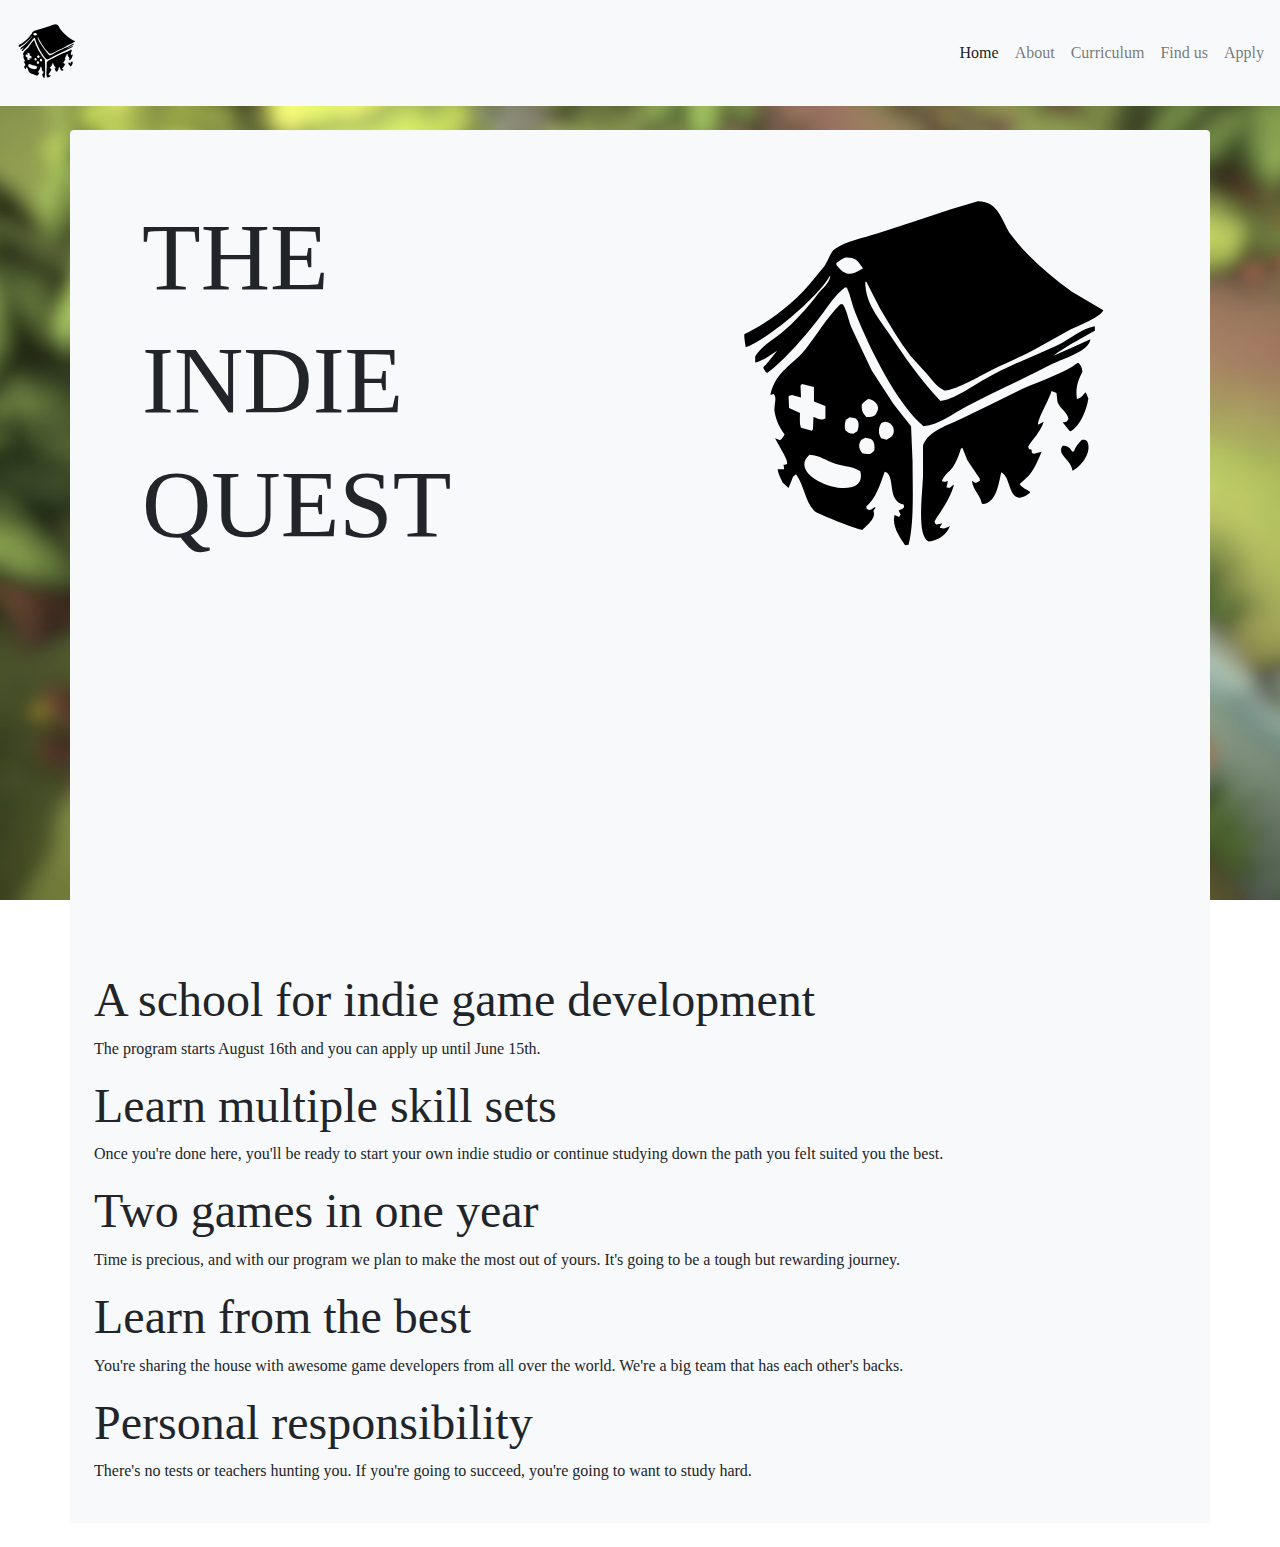
<file: index.html>
<!-- mode:web coding:utf-8-unix -->
<!DOCTYPE html>
<html lang="en">
    <head>
	<meta charset="utf-8"/>
	<meta name="viewport" content="width=device-width, initial-scale=1" />
	<title>The Indie Quest</title>
	<link rel="stylesheet" href="res/css/bs/bootstrap.css">
	<link rel="stylesheet" type="text/css" href="./style.css">
	<link rel="icon" href="./res/img/IQ_Logo_White_Roof_Outlined.svg">
    </head>
    <body>

	<!-- Navbar -->
	<nav class="navbar navbar-expand-lg navbar-light bg-light px-2">
		<a class="navbar-brand" href="#"><img id="iq-navbar-logo" src="./res/img/IQ_Logo_Black_Simple.svg" alt="The Indie Quest Logo" title="The Indie Quest Logo"/></a>
		<button class="navbar-toggler"
			type="button"
			data-bs-toggle="collapse"
			data-bs-target="#navbar-navs"
			aria-controls="navbar-navs"
			aria-expanded="false"
			aria-label="Toggle navigation">
		    <span class="navbar-toggler-icon"></span>
		</button>
		<div class="collapse navbar-collapse" id="navbar-navs">
		    <ul class="navbar-nav mb-2 mb-lg-0 ms-auto">
			<li class="nav-item">
			    <a class="nav-link active" href="#">Home</a>
			</li>
			<li class="nav-item">
			    <a class="nav-link" href="about.html">About</a>
			</li>
			<li class="nav-item">
			    <a class="nav-link" href="curriculum.html">Curriculum</a>
			</li>
			<li class="nav-item">
			    <a class="nav-link" href="findus.html">Find us</a>
			</li>
			<li class="nav-item">
			    <a class="nav-link" href="apply.html">Apply</a>
			</li>
		    </ul>
		</div>
	</nav>

	<!-- Body -->
	<div class="container-lg bg-light my-4 pb-4 px-4 rounded">
	    <!-- Logo and title for big screens -->
	    <div class="row d-none d-lg-flex">
		<div class="col w-50 my-auto ms-5">
		    <h1 class="iq-home-title-lg">THE</h1>
		    
		    <h1 class="iq-home-title-lg">INDIE</h1>
		    
		    <h1 class="iq-home-title-lg">QUEST</h1>
		</div>
		<div class="col w-50 my-auto">
		    <img src="./res/img/IQ_Logo_Black_Simple.svg" alt="The Indie Quest Logo" title="The Indie Quest Logo" class="w-100">
		</div>
	    </div>
	    <!-- Logo and title for small screens -->
	    <div class="d-lg-none w-50 m-auto text-center">
		<img src="./res/img/IQ_Logo_Black_Simple.svg" alt="The Indie Quest Logo" title="The Indie Quest Logo" class="w-100">
		<h1>THE INDIE QUEST</h1>
	    </div>
	    
	    <!-- Cool video -->
	    <div class="m-auto mb-4 w-50 mw-75">
		<div class="video-container">
		    <iframe
			class="video rounded"
			src="https://www.youtube-nocookie.com/embed/fi1YRh37xsc"
			title="YouTube video player"
			allow="accelerometer; autoplay; clipboard-write; encrypted-media; gyroscope; picture-in-picture"
			allowfullscreen
			aria-label="YouTube video introducing The Indie Quest"
		    ></iframe>
		</div>
	    </div>
	    	    
	    <h2 class="display-5">A school for indie game development</h2>
	    <p>The program starts August 16th and you can apply up until June 15th.</p>
	    <h2 class="display-5">Learn multiple skill sets</h2>
	    <p>Once you're done here, you'll be ready to start your own indie studio or continue studying down the path you felt suited you the best.</p>
	    <h2 class="display-5">Two games in one year</h2>
	    <p>Time is precious, and with our program we plan to make the most out of yours. It's going to be a tough but rewarding journey.</p>
	    <h2 class="display-5">Learn from the best</h2>
	    <p>You're sharing the house with awesome game developers from all over the world. We're a big team that has each other's backs.</p>
	    <h2 class="display-5">Personal responsibility</h2>
	    <p>There's no tests or teachers hunting you. If you're going to succeed, you're going to want to study hard.</p>
	</div>
	<script src=res/js/bs/bootstrap.bundle.js></script>
    </body>
</html>
</file>
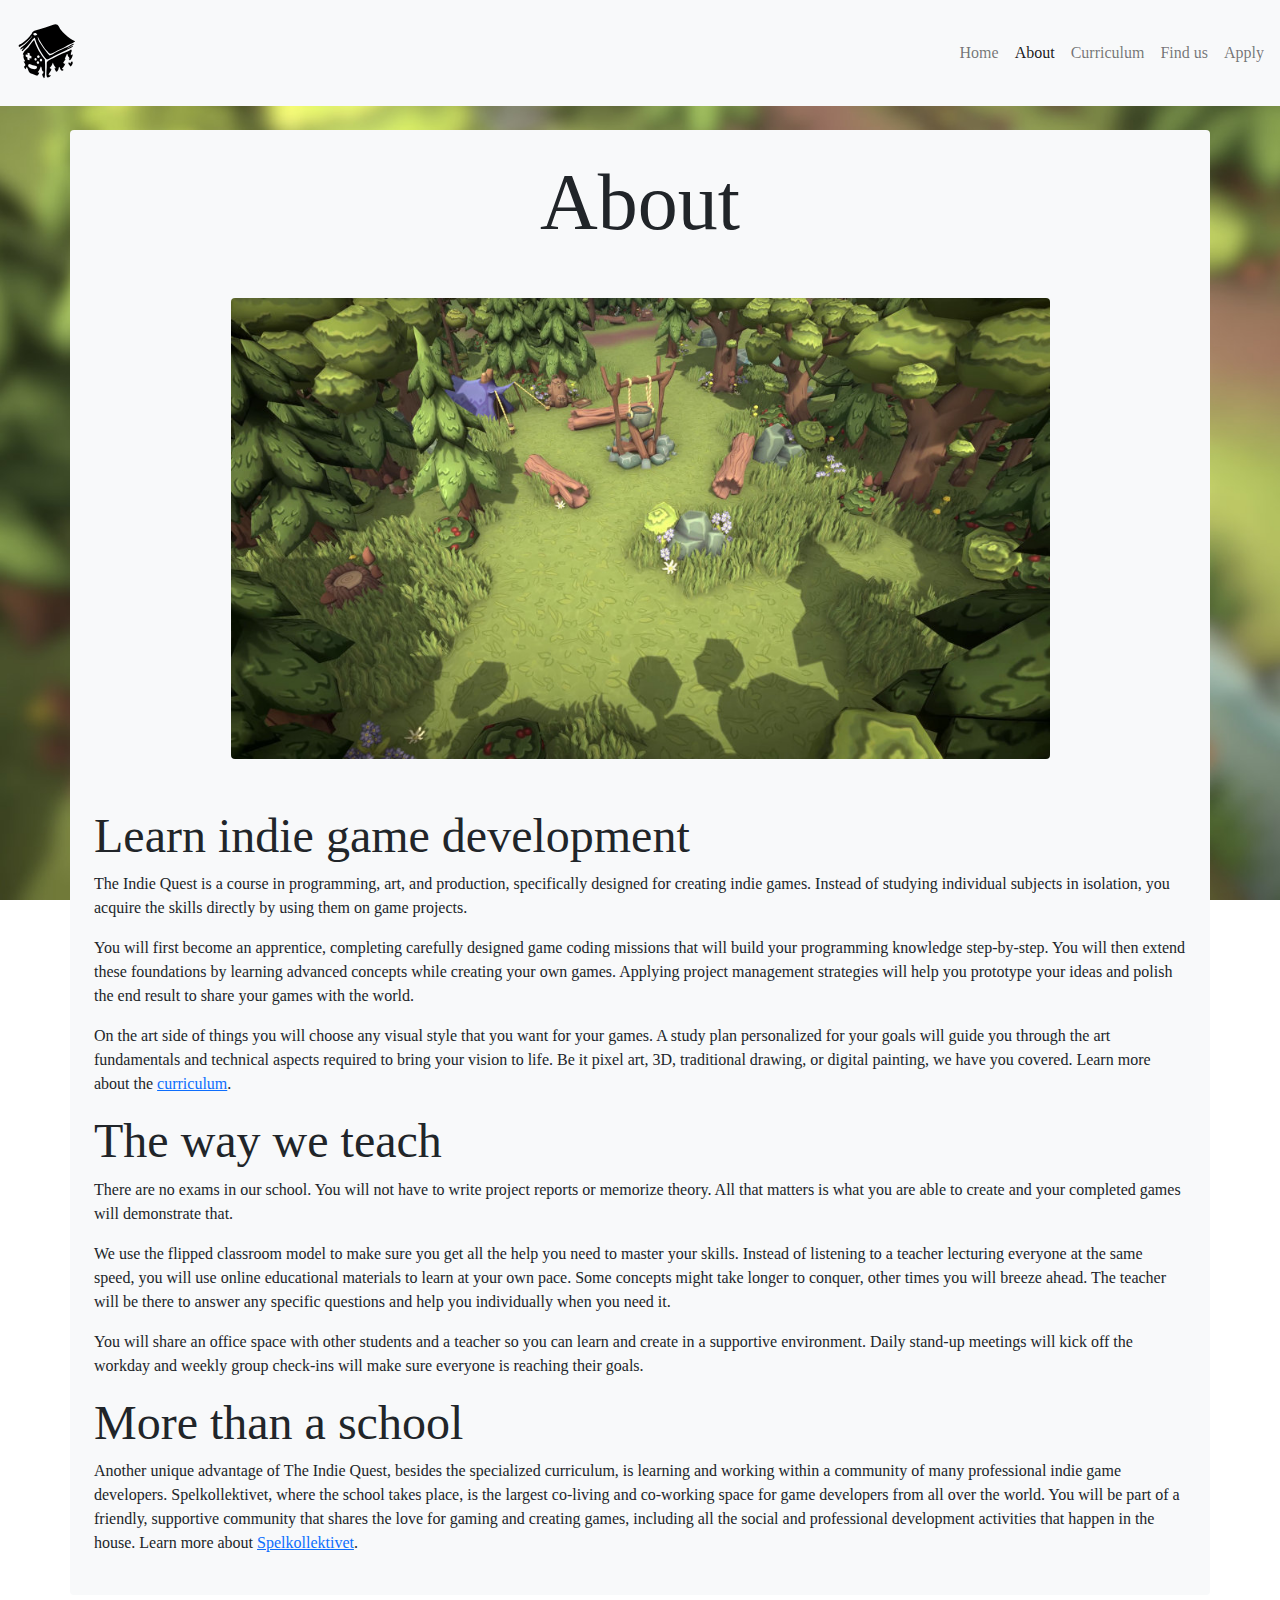
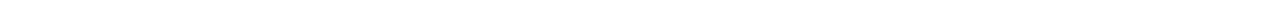
<file: about.html>
<!-- mode:web coding:utf-8-unix -->
<!DOCTYPE html>
<html lang="en">
    <head>
	<title>The Indie Quest > About</title>
	<meta charset="utf-8"/>
	<meta name="viewport" content="width=device-width, initial-scale=1" />
	<link rel="stylesheet" href="res/css/bs/bootstrap.css">
	<link rel="stylesheet" type="text/css" href="./style.css">
	<link rel="icon" href="./res/img/IQ_Logo_White_Roof_Outlined.svg">
    </head>
    <body>
	
	<!-- Navbar -->
	<nav class="navbar navbar-expand-lg navbar-light bg-light px-2">
		<a class="navbar-brand" href="#"><img id="iq-navbar-logo" src="./res/img/IQ_Logo_Black_Simple.svg" alt="The Indie Quest Logo" title="The Indie Quest Logo"/></a>
		<button class="navbar-toggler"
			type="button"
			data-bs-toggle="collapse"
			data-bs-target="#navbar-navs"
			aria-controls="navbar-navs"
			aria-expanded="false"
			aria-label="Toggle navigation">
		    <span class="navbar-toggler-icon"></span>
		</button>
		<div class="collapse navbar-collapse" id="navbar-navs">
		    <ul class="navbar-nav mb-2 mb-lg-0 ms-auto">
			<li class="nav-item">
			    <a class="nav-link" href="index.html">Home</a>
			</li>
			<li class="nav-item">
			    <a class="nav-link active" href="#">About</a>
			</li>
			<li class="nav-item">
			    <a class="nav-link" href="curriculum.html">Curriculum</a>
			</li>
			<li class="nav-item">
			    <a class="nav-link" href="findus.html">Find us</a>
			</li>
			<li class="nav-item">
			    <a class="nav-link" href="apply.html">Apply</a>
			</li>
		    </ul>
		</div>
	</nav>

	<!-- Body -->
	<div class="container-lg bg-light my-4 p-4 rounded">
	    <h1 class="display-1 text-center">About</h1>
	    <div class="w-100 text-center my-5">
		<img src="res/img/iq-forest.jpg" alt="Screenshot of a video game showing a forest" title="Screenshot of a video game showing a forest" class="w-75 rounded">
	    </div>
	    <h2 class="display-5">Learn indie game development</h2>
	    <p>
		The Indie Quest is a course in programming, art, and production, specifically designed for creating indie games.
		Instead of studying individual subjects in isolation, you acquire the skills directly by using them on game projects.
	    </p>

	    <p>
		You will first become an apprentice, completing carefully designed game coding missions that will build your programming knowledge step-by-step.
		You will then extend these foundations by learning advanced concepts while creating your own games.
		Applying project management strategies will help you prototype your ideas and polish the end result to share your games with the world.
	    </p>

	    <p>
		On the art side of things you will choose any visual style that you want for your games.
		A study plan personalized for your goals will guide you through the art fundamentals and technical aspects required to bring your vision to life.
		Be it pixel art, 3D, traditional drawing, or digital painting, we have you covered.
		Learn more about the <a href="curriculum.html">curriculum</a>.
	    </p>

	    <h2 class="display-5">The way we teach</h2>
	    <p>
		There are no exams in our school. You will not have to write project reports or memorize theory.
		All that matters is what you are able to create and your completed games will demonstrate that.
	    </p>

	    <p>
		We use the flipped classroom model to make sure you get all the help you need to master your skills.
		Instead of listening to a teacher lecturing everyone at the same speed, you will use online educational materials to learn at your own pace.
		Some concepts might take longer to conquer, other times you will breeze ahead.
		The teacher will be there to answer any specific questions and help you individually when you need it.
	    </p>

	    <p>
		You will share an office space with other students and a teacher so you can learn and create in a supportive environment.
		Daily stand-up meetings will kick off the workday and weekly group check-ins will make sure everyone is reaching their goals.
	    </p>

	    <h2 class="display-5">More than a school</h2>
	    <p>
		Another unique advantage of The Indie Quest, besides the specialized curriculum, is learning and working within a community of many professional indie game developers.
		Spelkollektivet, where the school takes place, is the largest co-living and co-working space for game developers from all over the world.
		You will be part of a friendly, supportive community that shares the love for gaming and creating games, including all the social and professional development activities that happen in the house.
		Learn more about <a href="https://www.spelkollektivet.com" target="_blank">Spelkollektivet</a>.
	    </p>

	</div>
	<script src=res/js/bs/bootstrap.bundle.js></script>
    </body>
</html>
</file>
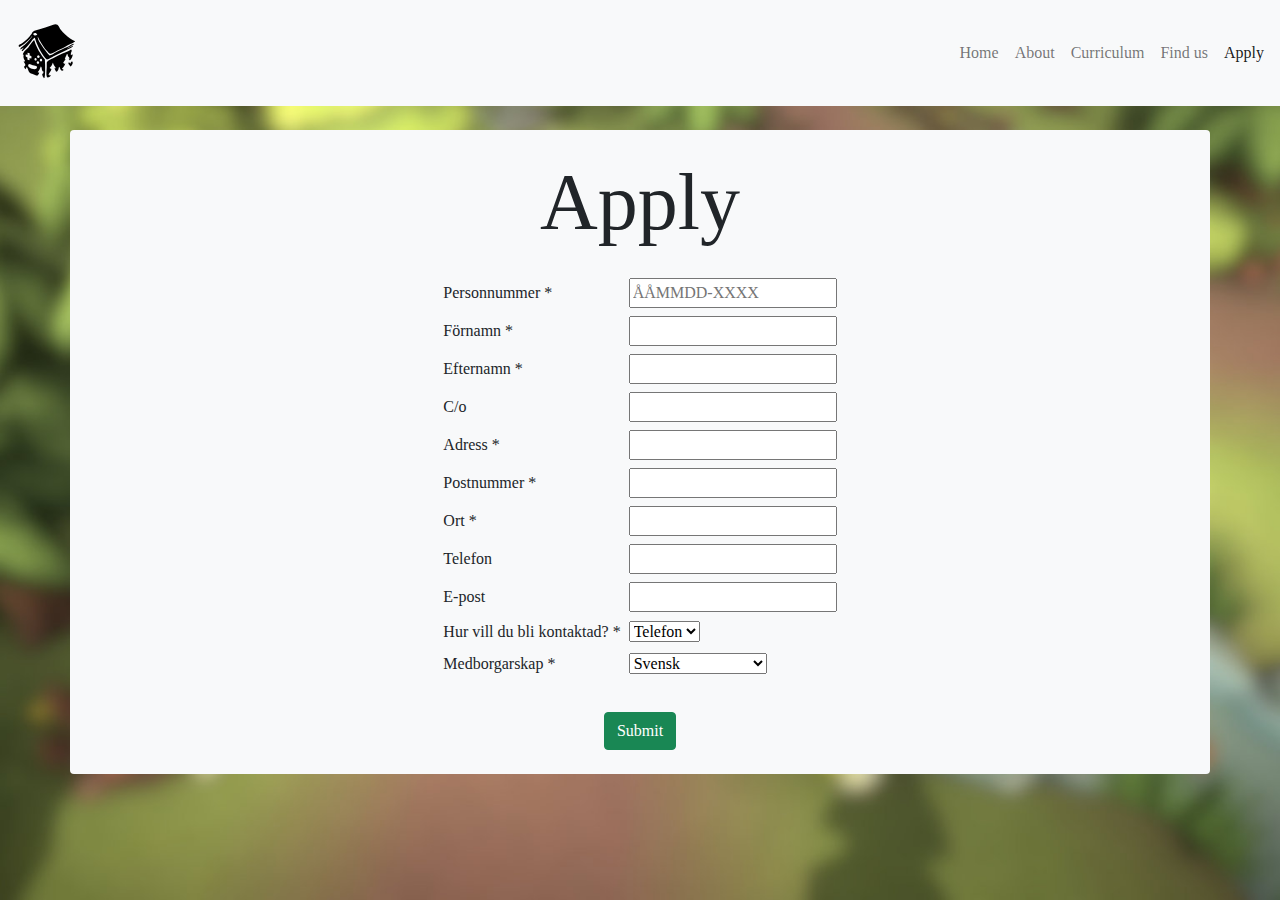
<file: apply.html>
<!-- mode:web coding:utf-8-unix -->
<!DOCTYPE html>
<html lang="en">
    <head>
	<meta charset="utf-8"/>
	<meta name="viewport" content="width=device-width, initial-scale=1" />
	<title>The Indie Quest</title>
	<link rel="stylesheet" href="res/css/bs/bootstrap.css">
	<link rel="stylesheet" type="text/css" href="./style.css">
	<link rel="icon" href="./res/img/IQ_Logo_White_Roof_Outlined.svg">
    </head>
    <body>

	<!-- Navbar -->
	<nav class="navbar navbar-expand-lg navbar-light bg-light px-2">
		<a class="navbar-brand" href="#"><img id="iq-navbar-logo" src="./res/img/IQ_Logo_Black_Simple.svg" alt="The Indie Quest Logo" title="The Indie Quest Logo"/></a>
		<button class="navbar-toggler"
			type="button"
			data-bs-toggle="collapse"
			data-bs-target="#navbar-navs"
			aria-controls="navbar-navs"
			aria-expanded="false"
			aria-label="Toggle navigation">
		    <span class="navbar-toggler-icon"></span>
		</button>
		<div class="collapse navbar-collapse" id="navbar-navs">
		    <ul class="navbar-nav mb-2 mb-lg-0 ms-auto">
			<li class="nav-item">
			    <a class="nav-link" href="index.html">Home</a>
			</li>
			<li class="nav-item">
			    <a class="nav-link" href="about.html">About</a>
			</li>
			<li class="nav-item">
			    <a class="nav-link" href="curriculum.html">Curriculum</a>
			</li>
			<li class="nav-item">
			    <a class="nav-link" href="findus.html">Find us</a>
			</li>
			<li class="nav-item">
			    <a class="nav-link active" href="#">Apply</a>
			</li>
		    </ul>
		</div>
	</nav>

	<!-- Body -->
	<div class="container-lg bg-light my-4 p-4 rounded">
	    <h1 class="display-1 text-center">Apply</h1>
	    <div class="w-100 mt-4">
		<form>
		    <table class="m-auto" id="apply-form-table">
			<tr>
			    <td class="apply-form-td">Personnummer *</td>
			    <td class="apply-form-td"><input type="text" placeholder="ÅÅMMDD-XXXX" name="persnr" id="persnr" required></td>
			</tr>
			<tr>
			    <td class="apply-form-td">Förnamn *</td>
			    <td class="apply-form-td"><input type="text" name="firstname" id="firstname" required></td>
			</tr>
			<tr>
			    <td class="apply-form-td">Efternamn *</td>
			    <td class="apply-form-td"><input type="text" name="surname" id="surname" required></td>
			</tr>
			<tr>
			    <td class="apply-form-td">C/o</td>
			    <td class="apply-form-td"><input type="text" name="co" id="co"></td>
			</tr>
			<tr>
			    <td class="apply-form-td">Adress *</td>
			    <td class="apply-form-td"><input type="text" name="address" id="address" required></td>
			</tr>
			<tr>
			    <td class="apply-form-td">Postnummer *</td>
			    <td class="apply-form-td"><input type="text" name="postnr" id="postnr" required></td>
			</tr>
			<tr>
			    <td class="apply-form-td">Ort *</td>
			    <td class="apply-form-td"><input type="text" name="city" id="city" required></td>
			</tr>
			<tr>
			    <td class="apply-form-td">Telefon</td>
			    <td class="apply-form-td"><input type="text" name="phone" id="phone"></td>
			</tr>
			<tr>
			    <td class="apply-form-td">E-post</td>
			    <td class="apply-form-td"><input type="text" name="email" id="email"></td>
			</tr>
			<tr>
			    <td class="apply-form-td">Hur vill du bli kontaktad? *</td>
			    <td class="apply-form-td">
				<select id="contactmethod" name="contactmethod">
				    <option value="telefon">Telefon</option>
				    <option value="email">Mail</option>
				</select>
			    </td>
			</tr>
			<tr>
			    <td class="apply-form-td">Medborgarskap *</td>
			    <td class="apply-form-td">
				<select id="citizenship_select" name="citizenship_select" onchange="set_show_citizenship_input(this.value);">
				    <option value="sverige">Svensk</option>
				    <option value="other">Annat (ange land)</option>
				</select>
			    </td>
			</tr>
			<tr>
			    <td class="apply-form-td"> <!-- Empty, puts citizen_input next to it --> </td>
			    <td class="apply-form-td">
				<input type="text" placeholder="Land" name="citizenship_input" id="citizenship_input" value="sverige" required>
			    </td>
			</tr>
		    </table>
		    <div class="text-center mt-4">
			<button class="btn btn-success">
			    Submit
			</button>
		    </div>
		</form>
	    </div>
	</div>
	<script src="res/js/apply.js"></script>
	<script src=res/js/bs/bootstrap.bundle.js></script>
    </body>
</html>
</file>
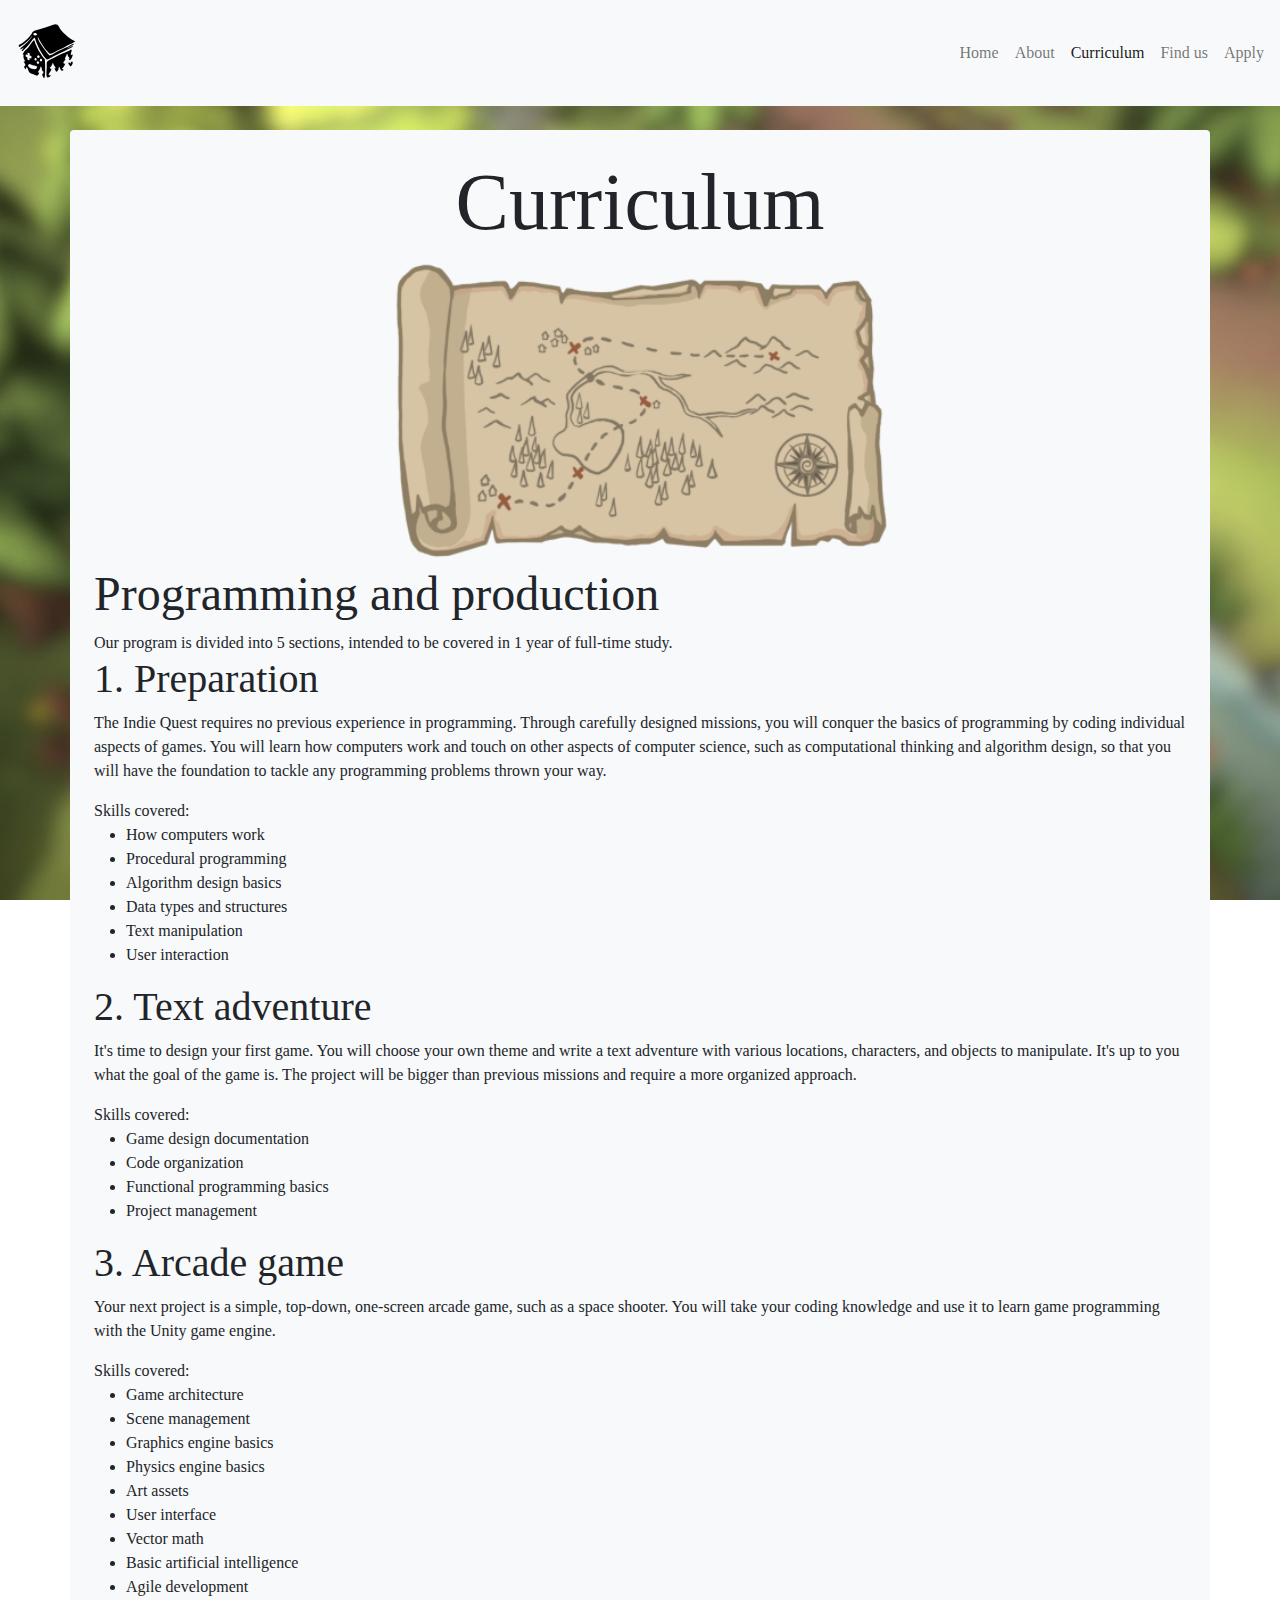
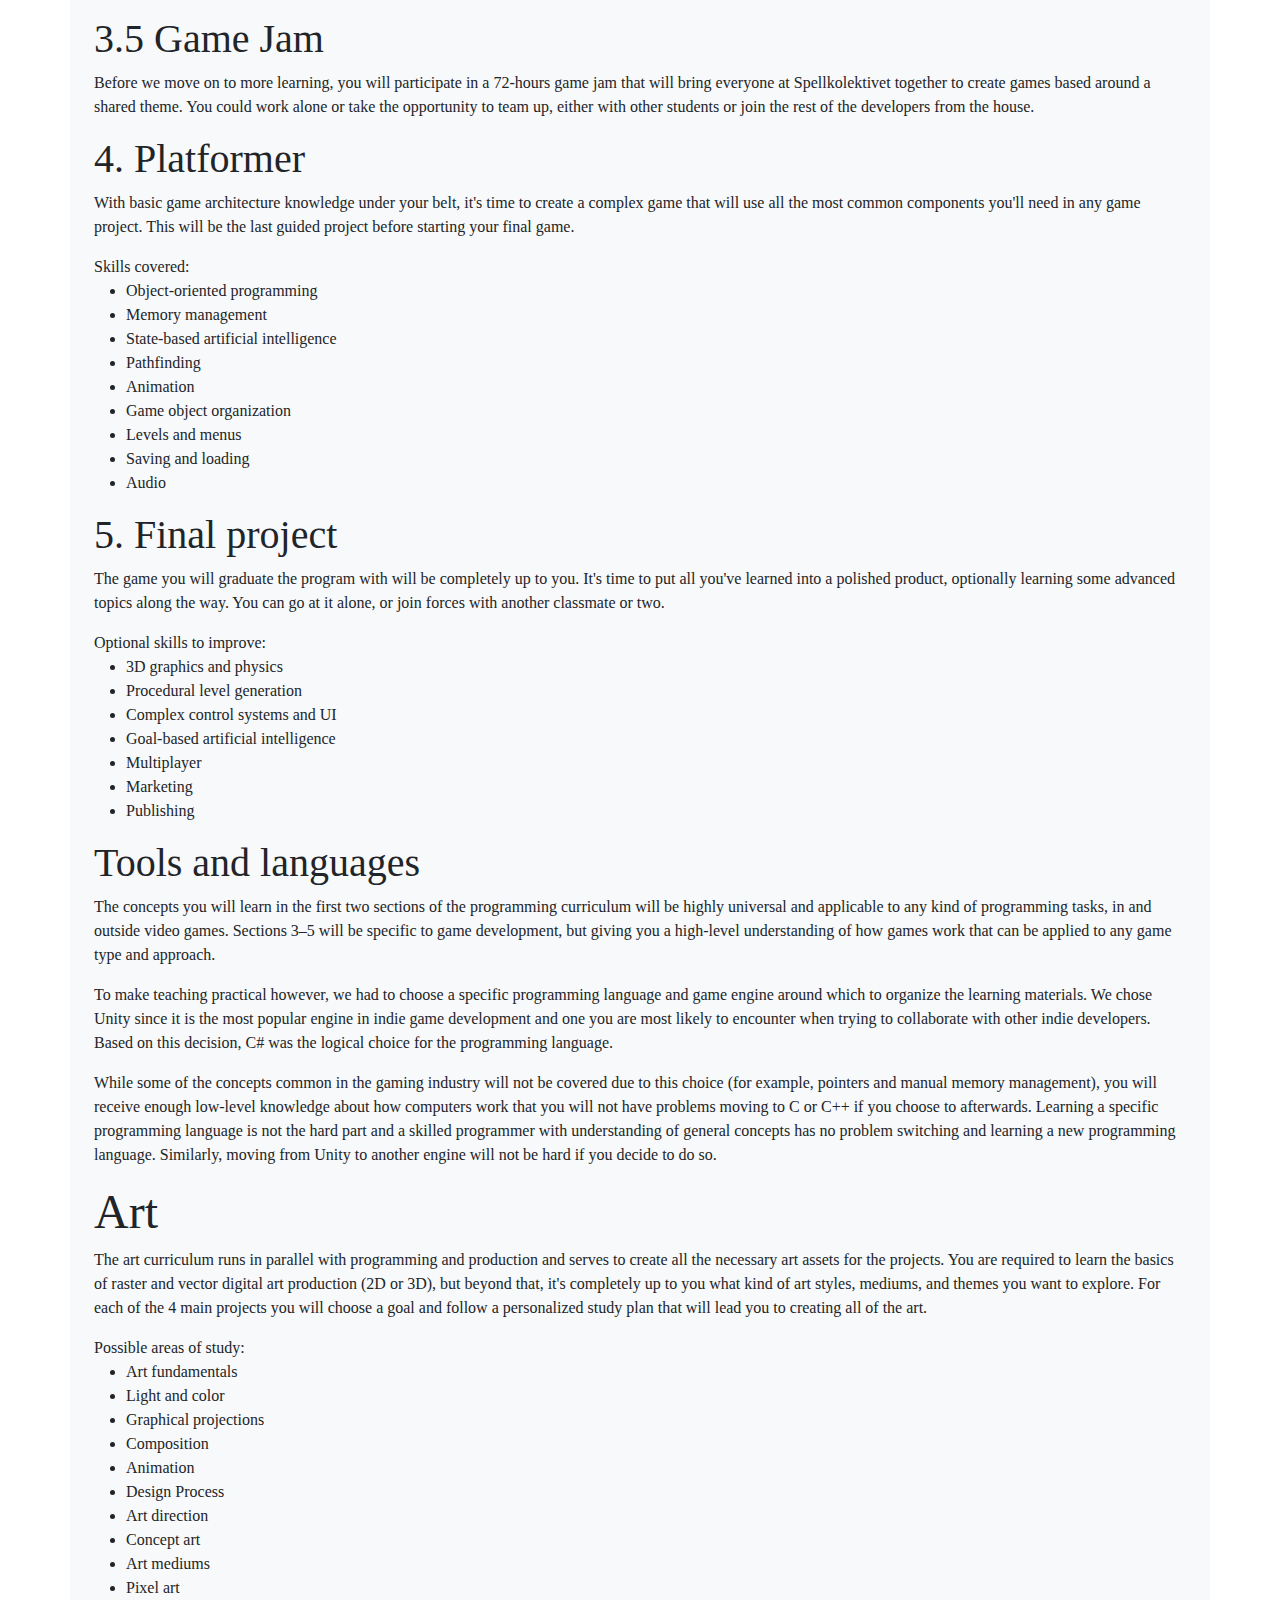
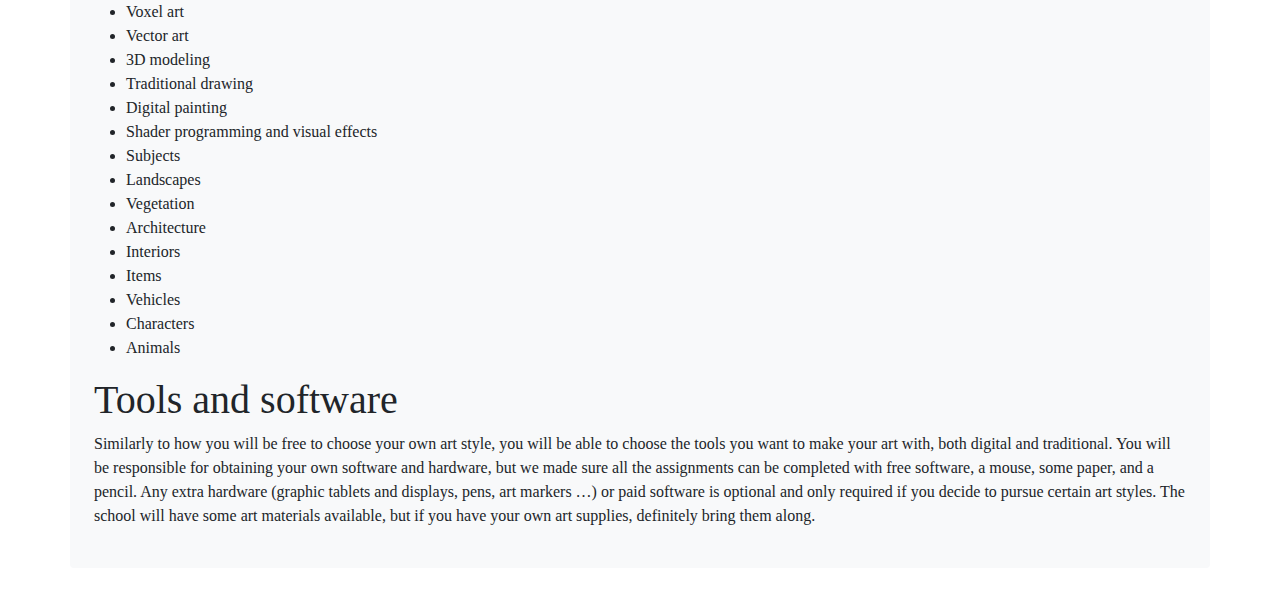
<file: curriculum.html>
<!-- mode:web coding:utf-8-unix -->
<!DOCTYPE html>
<html lang="en">
    <head>
	<title>The Indie Quest > Curriculum</title>
	<meta charset="utf-8"/>
	<meta name="viewport" content="width=device-width, initial-scale=1" />
	<link rel="stylesheet" href="res/css/bs/bootstrap.css">
	<link rel="stylesheet" type="text/css" href="./style.css">
	<link rel="icon" href="./res/img/IQ_Logo_White_Roof_Outlined.svg">
    </head>
    <body>

	<!-- Navbar -->
	<nav class="navbar navbar-expand-lg navbar-light bg-light px-2">
		<a class="navbar-brand" href="#"><img id="iq-navbar-logo" src="./res/img/IQ_Logo_Black_Simple.svg" alt="The Indie Quest Logo" title="The Indie Quest Logo"/></a>
		<button class="navbar-toggler"
			type="button"
			data-bs-toggle="collapse"
			data-bs-target="#navbar-navs"
			aria-controls="navbar-navs"
			aria-expanded="false"
			aria-label="Toggle navigation">
		    <span class="navbar-toggler-icon"></span>
		</button>
		<div class="collapse navbar-collapse" id="navbar-navs">
		    <ul class="navbar-nav mb-2 mb-lg-0 ms-auto">
			<li class="nav-item">
			    <a class="nav-link" href="index.html">Home</a>
			</li>
			<li class="nav-item">
			    <a class="nav-link" href="about.html">About</a>
			</li>
			<li class="nav-item">
			    <a class="nav-link active" href="curriculum.html">Curriculum</a>
			</li>
			<li class="nav-item">
			    <a class="nav-link" href="findus.html">Find us</a>
			</li>
			<li class="nav-item">
			    <a class="nav-link" href="apply.html">Apply</a>
			</li>
		    </ul>
		</div>
	</nav>

	<!-- Body -->
	<div class="container-lg bg-light my-4 p-4 rounded">
	    <h1 class="display-1 text-center">Curriculum</h1>
	    <div class="w-100 text-center">
		<img src="res/img/indie-quest-map.png" alt="An image of a map" title="An image of a map" class="w-50">
	    </div>
	    <h2 class="display-5">Programming and production</h2>
	    Our program is divided into 5 sections, intended to be covered in 1 year of full-time study.

	    <h3 class="display-6">1. Preparation</h3>
	    <p>
		The Indie Quest requires no previous experience in programming.
		Through carefully designed missions, you will conquer the basics of programming by coding individual aspects of games.
		You will learn how computers work and touch on other aspects of computer science, such as computational thinking and algorithm design, so that you will have the foundation to tackle any programming problems thrown your way.
	    </p>

	    Skills covered:
	    <ul>
		<li>How computers work</li>
		<li>Procedural programming</li>
		<li>Algorithm design basics</li>
		<li>Data types and structures</li>
		<li>Text manipulation</li>
		<li>User interaction</li>
	    </ul>

	    <h3 class="display-6">2. Text adventure</h3>
	    <p>
		It's time to design your first game.
		You will choose your own theme and write a text adventure with various locations, characters, and objects to manipulate.
		It's up to you what the goal of the game is.
		The project will be bigger than previous missions and require a more organized approach.
	    </p>

	    Skills covered:
	    <ul>
		<li>Game design documentation</li>
		<li>Code organization</li>
		<li>Functional programming basics</li>
		<li>Project management</li>
	    </ul>
	    
	    <h3 class="display-6">3. Arcade game</h3>
	    <p>
		Your next project is a simple, top-down, one-screen arcade game, such as a space shooter.
		You will take your coding knowledge and use it to learn game programming with the Unity game engine.
	    </p>

	    Skills covered:
	    <ul>
		<li>Game architecture</li>
 		<li>Scene management</li>
 		<li>Graphics engine basics</li>
 		<li>Physics engine basics</li>
 		<li>Art assets</li>
 		<li>User interface</li>
 		<li>Vector math</li>
 		<li>Basic artificial intelligence</li>
 		<li>Agile development</li>
 	    </ul>

	    <h3 class="display-6">3.5 Game Jam</h3>
	    <p>
		Before we move on to more learning, you will participate in a 72-hours game jam that will bring everyone at Spellkolektivet together to create games based around a shared theme.
		You could work alone or take the opportunity to team up, either with other students or join the rest of the developers from the house.
	    </p>

	    <h3 class="display-6">4. Platformer</h3>
	    <p>
		With basic game architecture knowledge under your belt, it's time to create a complex game that will use all the most common components you'll need in any game project.
		This will be the last guided project before starting your final game.
	    </p>

	    Skills covered:
	    <ul>
		<li>Object-oriented programming</li>
 		<li>Memory management</li>
 		<li>State-based artificial intelligence</li>
 		<li>Pathfinding</li>
 		<li>Animation</li>
 		<li>Game object organization</li>
 		<li>Levels and menus</li>
 		<li>Saving and loading</li>
 		<li>Audio</li>
	    </ul>
 
	    <h3 class="display-6">5. Final project</h3>
	    <p>
		The game you will graduate the program with will be completely up to you.
		It's time to put all you've learned into a polished product, optionally learning some advanced topics along the way.
		You can go at it alone, or join forces with another classmate or two.
	    </p>

	    Optional skills to improve:
	    <ul>
		<li>3D graphics and physics</li>
 		<li>Procedural level generation</li>
 		<li>Complex control systems and UI</li>
 		<li>Goal-based artificial intelligence</li>
 		<li>Multiplayer</li>
 		<li>Marketing</li>
 		<li>Publishing</li>
	    </ul>
 
	    <h3 class="display-6">Tools and languages</h3>
	    <p>
		The concepts you will learn in the first two sections of the programming curriculum will be highly universal and applicable to any kind of programming tasks, in and outside video games. Sections 3–5 will be specific to game development, but giving you a high-level understanding of how games work that can be applied to any game type and approach.
	    </p>

	    <p>
		To make teaching practical however, we had to choose a specific programming language and game engine around which to organize the learning materials.
		We chose Unity since it is the most popular engine in indie game development and one you are most likely to encounter when trying to collaborate with other indie developers.
		Based on this decision, C# was the logical choice for the programming language.
	    </p>

	    <p>
		While some of the concepts common in the gaming industry will not be covered due to this choice (for example, pointers and manual memory management), you will receive enough low-level knowledge about how computers work that you will not have problems moving to C or C++ if you choose to afterwards.
		Learning a specific programming language is not the hard part and a skilled programmer with understanding of general concepts has no problem switching and learning a new programming language.
		Similarly, moving from Unity to another engine will not be hard if you decide to do so.
	    </p>

	    <h2 class="display-5">Art</h2>
	    <p>
		The art curriculum runs in parallel with programming and production and serves to create all the necessary art assets for the projects.
		You are required to learn the basics of raster and vector digital art production (2D or 3D), but beyond that, it's completely up to you what kind of art styles, mediums, and themes you want to explore.
		For each of the 4 main projects you will choose a goal and follow a personalized study plan that will lead you to creating all of the art.
	    </p>

	    Possible areas of study:
	    <ul>
		<li>Art fundamentals</li>
 		<li>Light and color</li>
 		<li>Graphical projections</li>
 		<li>Composition</li>
 		<li>Animation</li>
 		<li>Design Process</li>
 		<li>Art direction</li>
 		<li>Concept art</li>
 		<li>Art mediums</li>
 		<li>Pixel art</li>
 		<li>Voxel art</li>
 		<li>Vector art</li>
 		<li>3D modeling</li>
 		<li>Traditional drawing</li>
 		<li>Digital painting</li>
 		<li>Shader programming and visual effects</li>
 		<li>Subjects</li>
 		<li>Landscapes</li>
 		<li>Vegetation</li>
 		<li>Architecture</li>
 		<li>Interiors</li>
 		<li>Items</li>
 		<li>Vehicles</li>
 		<li>Characters</li>
 		<li>Animals</li>
 	    </ul>

	    <h3 class="display-6">Tools and software</h3>
	    <p>
		Similarly to how you will be free to choose your own art style, you will be able to choose the tools you want to make your art with, both digital and traditional.
		You will be responsible for obtaining your own software and hardware, but we made sure all the assignments can be completed with free software, a mouse, some paper, and a pencil.
		Any extra hardware (graphic tablets and displays, pens, art markers …) or paid software is optional and only required if you decide to pursue certain art styles.
		The school will have some art materials available, but if you have your own art supplies, definitely bring them along.
	    </p>
	</div>
	<script src=res/js/bs/bootstrap.bundle.js></script>
    </body>
</html>
</file>
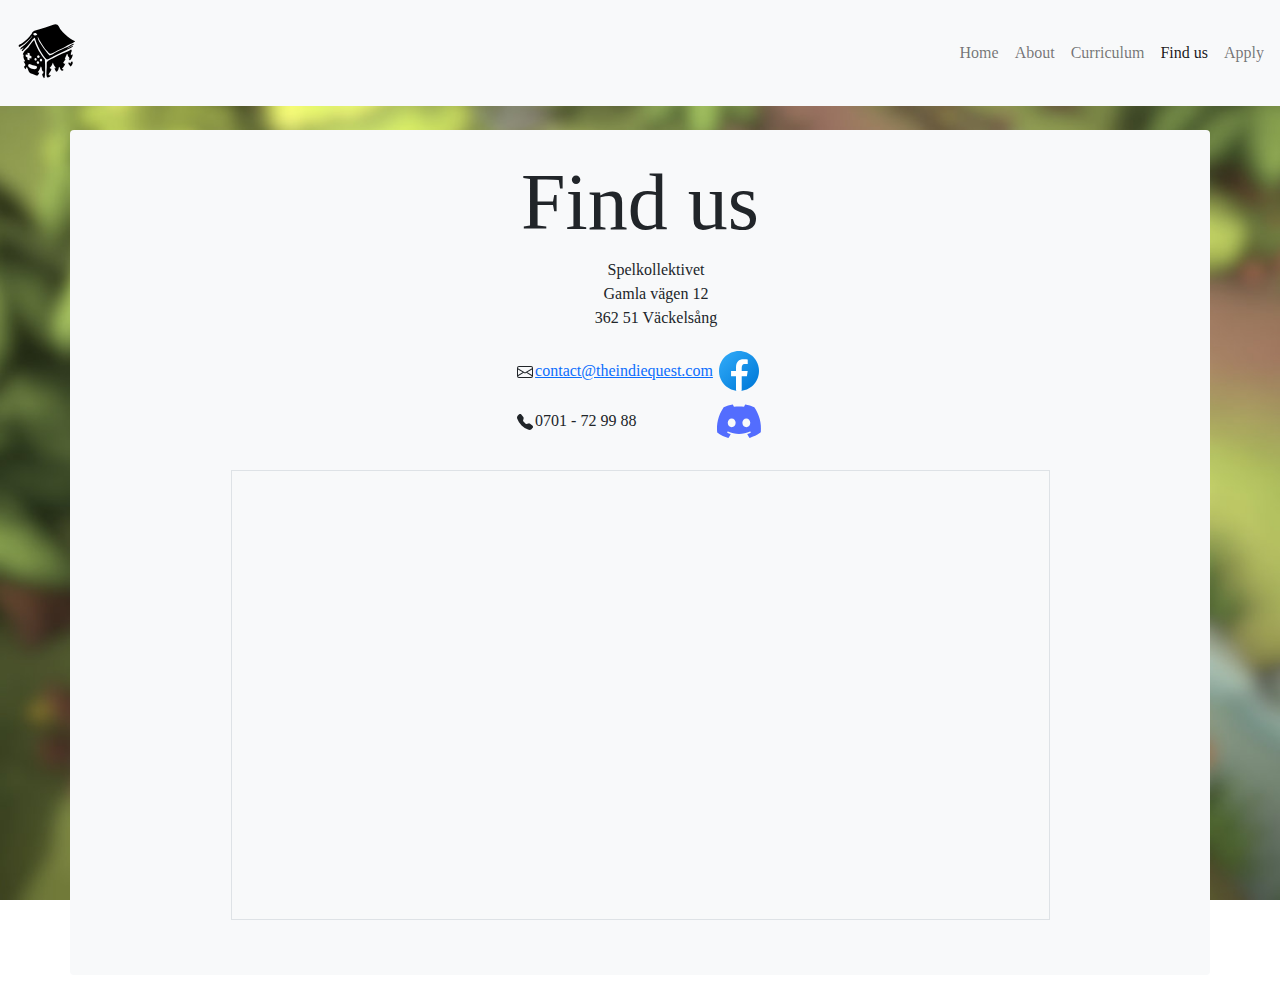
<file: findus.html>
<!-- mode:web coding:utf-8-unix -->
<!DOCTYPE html>
<html lang="en">
    <head>
	<meta charset="utf-8"/>
	<meta name="viewport" content="width=device-width, initial-scale=1" />
	<title>The Indie Quest</title>
	<link rel="stylesheet" href="res/css/bs/bootstrap.css">
	<link rel="stylesheet" type="text/css" href="./style.css">
	<link rel="icon" href="./res/img/IQ_Logo_White_Roof_Outlined.svg">
    </head>
    <body>

	<!-- Navbar -->
	<nav class="navbar navbar-expand-lg navbar-light bg-light px-2">
		<a class="navbar-brand" href="#"><img id="iq-navbar-logo" src="./res/img/IQ_Logo_Black_Simple.svg" alt="The Indie Quest Logo" title="The Indie Quest Logo"/></a>
		<button class="navbar-toggler"
			type="button"
			data-bs-toggle="collapse"
			data-bs-target="#navbar-navs"
			aria-controls="navbar-navs"
			aria-expanded="false"
			aria-label="Toggle navigation">
		    <span class="navbar-toggler-icon"></span>
		</button>
		<div class="collapse navbar-collapse" id="navbar-navs">
		    <ul class="navbar-nav mb-2 mb-lg-0 ms-auto">
			<li class="nav-item">
			    <a class="nav-link" href="index.html">Home</a>
			</li>
			<li class="nav-item">
			    <a class="nav-link" href="about.html">About</a>
			</li>
			<li class="nav-item">
			    <a class="nav-link" href="curriculum.html">Curriculum</a>
			</li>
			<li class="nav-item">
			    <a class="nav-link active" href="#">Find us</a>
			</li>
			<li class="nav-item">
			    <a class="nav-link" href="apply.html">Apply</a>
			</li>
		    </ul>
		</div>
	</nav>

	<!-- Body -->
	<div class="container-lg bg-light my-4 p-4 rounded">
	    <h1 class="display-1 text-center">Find us</h1>

	    <div class="w-100">
		<ul style="list-style-type: none;" class="text-center">
		    <li>Spelkollektivet</li>
		    <li>Gamla vägen 12</li>
		    <li>362 51 Väckelsång</li>
		</ul>

		<!-- Contact information -->
		<table class="m-auto">
		    <tr>
			<td>
			    <!-- Envelope icon from icons.getbootstrap.com -->
			    <svg xmlns="http://www.w3.org/2000/svg" width="16" height="16" fill="currentColor" class="bi bi-envelope" viewBox="0 0 16 16">
				<path d="M0 4a2 2 0 0 1 2-2h12a2 2 0 0 1 2 2v8a2 2 0 0 1-2 2H2a2 2 0 0 1-2-2V4Zm2-1a1 1 0 0 0-1 1v.217l7 4.2 7-4.2V4a1 1 0 0 0-1-1H2Zm13 2.383-4.708 2.825L15 11.105V5.383Zm-.034 6.876-5.64-3.471L8 9.583l-1.326-.795-5.64 3.47A1 1 0 0 0 2 13h12a1 1 0 0 0 .966-.741ZM1 11.105l4.708-2.897L1 5.383v5.722Z"/>
			    </svg>
			</td>
			
			<td>
			    <a href="mailto:contact@theindiequest.com">
				contact@theindiequest.com
			    </a>
			</td>

			<!-- Facebook link -->
			<td>
			    <a href="https://www.facebook.com/theindiequest" target="_blank">
				<img src="res/img/facebook.svg" alt="Visit us on Facebook!" title="Visit us on Facebook!">
			    </a>
			</td>
		    </tr>
		    <tr>
			
			<td>
			    <!-- Phone icon from icons.getbootstrap.com -->
			    <svg xmlns="http://www.w3.org/2000/svg" width="16" height="16" fill="currentColor" class="bi bi-telephone-fill" viewBox="0 0 16 16">
				<path
				    fill-rule="evenodd"
				    d="M1.885.511a1.745 1.745 0 0 1 2.61.163L6.29 2.98c.329.423.445.974.315 1.494l-.547 2.19a.678.678 0 0 0 .178.643l2.457 2.457a.678.678 0 0 0 .644.178l2.189-.547a1.745 1.745 0 0 1 1.494.315l2.306 1.794c.829.645.905 1.87.163 2.611l-1.034 1.034c-.74.74-1.846 1.065-2.877.702a18.634 18.634 0 0 1-7.01-4.42 18.634 18.634 0 0 1-4.42-7.009c-.362-1.03-.037-2.137.703-2.877L1.885.511z"
				/>
			</svg>
			</td>

			<td>
			    0701 - 72 99 88
			</td>
			
			<!-- Discord Link -->
			<td>
			    <a href="https://discord.gg/YBq4xYX" target="_blank">
				<img src="res/img/discord.svg" alt="Join our Discord server!" title="Join our Discord server!">
			    </a>
			</td>
		    </tr>
		</table>
	    </div>

	    <!-- Google maps -->
	    <div class="w-75 my-4 m-auto">
		<div class="m-auto">
		    <iframe
			src="https://www.google.com/maps/embed?pb=!1m18!1m12!1m3!1d2193.8858357318263!2d14.913723688888687!3d56.641828848978044!2m3!1f0!2f0!3f0!3m2!1i1024!2i768!4f13.1!3m3!1m2!1s0x4656e6bbdf367807%3A0x7b840588cec74932!2zR2FtbGEgdsOkZ2VuIDEyLCAzNjIgNTEgVsOkY2tlbHPDpW5nLCBTd2VkZW4!5e0!3m2!1sen!2sus!4v1653168035808!5m2!1sen!2sus"
			     width="600"
			     height="450"
			     style="border:0;"
			     allowfullscreen=""
			     loading="lazy"
			     referrerpolicy="no-referrer-when-downgrade"
			     class="border w-100"></iframe>
		</div>
	    </div>
	</div>
	<script src=res/js/bs/bootstrap.bundle.js></script>
    </body>
</html>
</file>
<file: style.css>
body {
    background-image: url("./res/img/bg-blur.jpg");
    background-position: center center;
    background-repeat: no-repeat;
    background-attachment: fixed;
    background-size: cover;
    font-family: montserrat;
}

#iq-navbar-logo {
    max-height: 5rem;
}

.iq-home-title-lg {
    font-size: 6rem;
}

/* Make video size relative */
.video-container {
  position: relative;
  width: 100%;
  height: 0;
  padding-bottom: 56.25%;
}

.video {
  position: absolute;
  top: 0;
  left: 0;
  width: 100%;
  height: 100%;
}

.apply-form-td {
    padding: .25rem;
}
</file>
